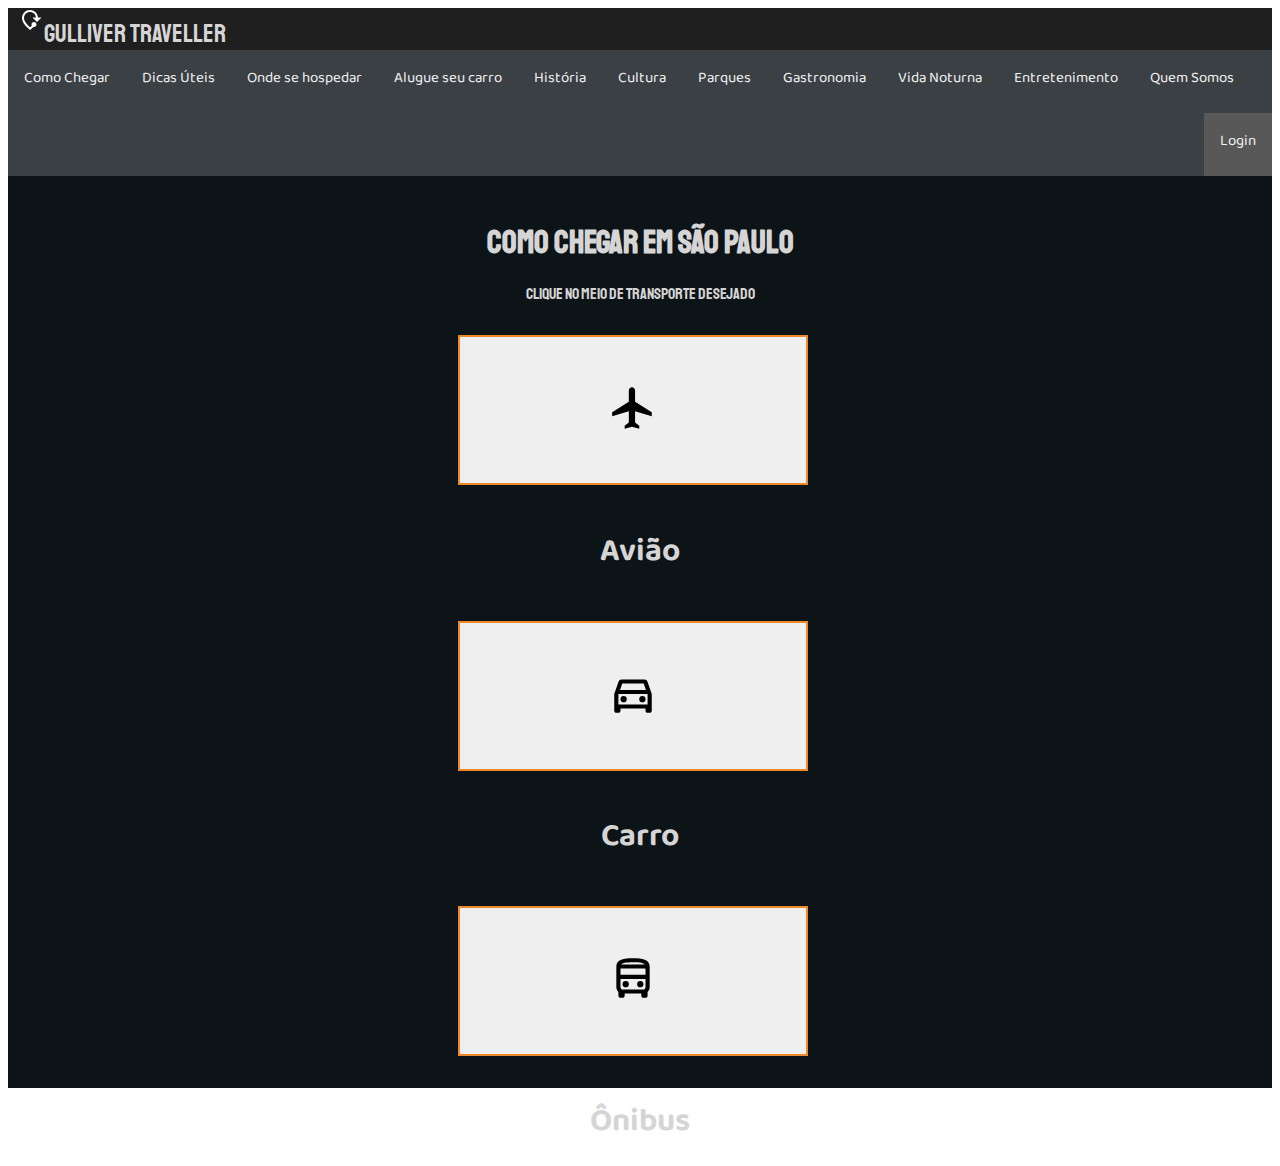
<file: comoChegar.html>
<!DOCTYPE html>
<html lang="pt-br">
<head>
    <meta charset="UTF-8">
    <meta http-equiv="X-UA-Compatible" content="IE=edge">
    <meta name="viewport" content="width=device-width, initial-scale=1.0">
    <title>Gulliver - Como Chegar</title>

    <link rel="stylesheet" href="./css/comoChegar.css">
    <link href="https://cdn.jsdelivr.net/npm/bootstrap@5.0.1/dist/css/bootstrap.min.css" rel="stylesheet" integrity="sha384-+0n0xVW2eSR5OomGNYDnhzAbDsOXxcvSN1TPprVMTNDbiYZCxYbOOl7+AMvyTG2x" crossorigin="anonymous">

    <style> @import url('./css/geral.css'); </style>
</head>
<body>
    
<div class="cor">    
    <!--Nav-->
    <div class="topnav-father">   
        <div class="topnav-name">
            <img src="./img/gulliver.svg" alt="Logo Gulliver">
            <a class="navbar-brand active" href="./index.html">
                 Gulliver Traveller
            </a>
        </div>
        <div class="topnav">
            <div class="textnav">        
                <a href="./comoChegar.html">Como Chegar</a>
                <a href="#">Dicas Úteis</a>
                <a href="#">Onde se hospedar</a>
                <a href="#">Alugue seu carro</a>
                <a href="#">História</a>
                <a href="./cultura.html">Cultura</a>
                <a href="#">Parques</a>
                <a href="#">Gastronomia</a>
                <a href="#">Vida Noturna</a>
                <a href="#">Entretenimento</a>
                <a href="./quemSomos.html">Quem Somos</a>
            </div>

            <div>
                <a class="active1" href="#about">Login</a>
            </div>
            
        </div>
    </div>

    <!--Titulo-->
    <div class="topo">
        <h1>Como chegar em São Paulo</h1>
        <p>Clique no meio de transporte desejado</p>
    </div>

    <!--BOTAO-->
    <div class="buttons">
        <div class="temasButton">
            <button type="button" class="HashButton button_sld sld_down"> <a id="text" href="./transporte/aviao.html"><img class="icone" src="../img/airplane.svg" alt="Avião" title="Avião"></a></button>
            
        </div>
        <h1 class="temasButton titulo-classe">Avião</h1>
        <div class="temasButton">
            <button type="button" class="HashButton button_sld sld_down"> <a id="text" href="./transporte/carro.html"><img class="icone" src="../img/car.svg" alt="Carro" title="Carro"></a></button>
            
        </div>
        <h1 class="temasButton titulo-classe">Carro</h1>
        <div class="temasButton">    
            <button type="button" class="HashButton button_sld sld_down"> <a id="text" href="./transporte/onibus.html"><img class="icone" src="../img/bus.svg" alt="Ônibus" title="Ônibus"></a></button>
        </div>
        <h1 class="temasButton titulo-classe">Ônibus</h1>
        
    </div>
    
</div>

</body>
</html>
</file>
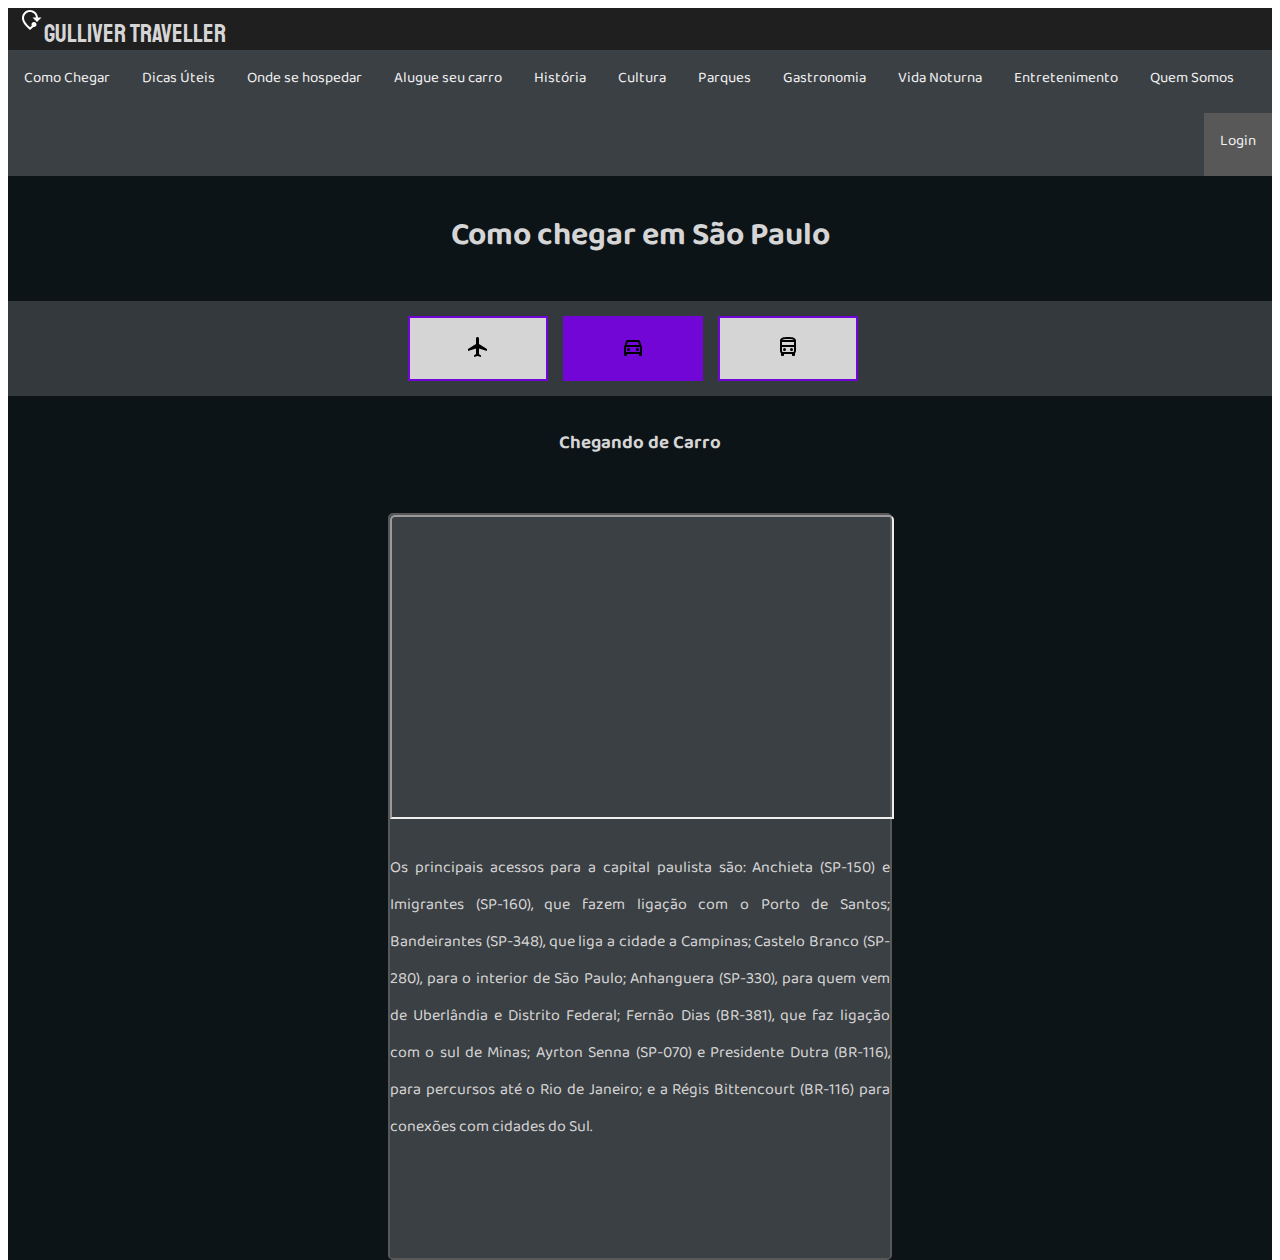
<file: transporte/carro.html>
<!DOCTYPE html>
<html lang="pt-br">
<head>
    <meta charset="UTF-8">
    <meta http-equiv="X-UA-Compatible" content="IE=edge">
    <meta name="viewport" content="width=device-width, initial-scale=1.0">
    <title>Gulliver - Carro</title>

    <link rel="stylesheet" href="../css/carro.css">
    <link href="https://cdn.jsdelivr.net/npm/bootstrap@5.0.1/dist/css/bootstrap.min.css" rel="stylesheet" integrity="sha384-+0n0xVW2eSR5OomGNYDnhzAbDsOXxcvSN1TPprVMTNDbiYZCxYbOOl7+AMvyTG2x" crossorigin="anonymous">
    <style> @import url('../css/geral.css'); </style>
</head>
<body>
    
<div class="cor">

    <!--Nav-->
    <div class="topnav-father">   
        <div class="topnav-name">
            <img src="../img/gulliver.svg" alt="Logo Gulliver">
            <a class="navbar-brand active" href="../index.html">
                 Gulliver Traveller
            </a>
    </div>
    
    <div class="topnav">
            <div class="textnav">        
                <a href="../comoChegar.html">Como Chegar</a>
                <a href="#">Dicas Úteis</a>
                <a href="#">Onde se hospedar</a>
                <a href="#">Alugue seu carro</a>
                <a href="#">História</a>
                <a href="../cultura.html">Cultura</a>
                <a href="#">Parques</a>
                <a href="#">Gastronomia</a>
                <a href="#">Vida Noturna</a>
                <a href="#">Entretenimento</a>
                <a href="../quemSomos.html">Quem Somos</a>
            </div>

            <div>
                <a class="active1" href="#about">Login</a>
            </div>
            
        </div>
    </div>



    <div class="topo">
        <h1>Como chegar em São Paulo</h1>
    </div>
    <!--BOTAO-->

    <div id="borderTema">
        <div class="temasButton">
            <button type="button" class="HashButton button_slide slide_down"> <a id="text" href="aviao.html"><img class="icone" src="../img/airplane.svg" alt="Avião" title="Avião"></a></button>
            <button type="button" id="select" class="HashButton button_slide slide_down"> <a id="text" href="carro.html"><img class="icone" src="../img/car.svg" alt="Carro" title="Carro"></a></button>
            <button type="button" class="HashButton button_slide slide_down"> <a id="text" href="onibus.html"><img class="icone" src="../img/bus.svg" alt="Ônibus" title="Ônibus"></a></button>
        </div>
    </div>

    <div class="topo">
        <h3>Chegando de Carro</h3>   
    </div>
    
    <div class="displayCard">

        <div class="child_container">
            <div class="foto">
                <iframe src="https://www.google.com/maps/embed?pb=!1m18!1m12!1m3!1d467692.04873857915!2d-46.875488621431295!3d-23.681531485507406!2m3!1f0!2f0!3f0!3m2!1i1024!2i768!4f13.1!3m3!1m2!1s0x94ce448183a461d1%3A0x9ba94b08ff335bae!2zU8OjbyBQYXVsbywgU1A!5e0!3m2!1spt-BR!2sbr!4v1623163731176!5m2!1spt-BR!2sbr"></iframe>
            </div>
        
            <div class="card-body">
                <p class="descricao">
                        Os principais acessos para a capital paulista são: Anchieta (SP-150) 
                        e Imigrantes (SP-160), que fazem ligação com o Porto de Santos; Bandeirantes 
                        (SP-348), que liga a cidade a Campinas; Castelo Branco (SP-280), para o 
                        interior de São Paulo; Anhanguera (SP-330), para quem vem de Uberlândia e 
                        Distrito Federal; Fernão Dias (BR-381), que faz ligação com o sul de Minas; 
                        Ayrton Senna (SP-070) e Presidente Dutra (BR-116), para percursos até o Rio 
                        de Janeiro; e a Régis Bittencourt (BR-116) para conexões com cidades do Sul.
                </p>                
            </div>
        </div>
    </div>

</div>

</body>
</html>
</file>
<file: css/comoChegar.css>
/*COR DE FUNDO*/
.cor1{  
  height: 135vh;
  background-color: rgba(13, 20, 24);
  color: #d6d5d5;
}


/*TITULO*/
.topo {
  text-align: center;
  padding-top: 2%;
  font-family: 'Staatliches', cursive;
}

/*Nome De Cada Button*/
.titulo-classe{
  margin-bottom: 10px;
  font-family: 'Baloo Tammudu 2', cursive;
}

.bus {
  background-color: rgba(13, 20, 24);
}

#bus{
  padding-bottom: 25px;
  background-color: rgba(13, 20, 24);
  padding-top: 7px;
}

/*Resposividade*/

@media(max-width: 720px){

  /*NavBar*/
  .textnav a{
    width: 100%;
    font-size: 15px;
  }

  /*Cor De Fundo*/
  .cor1{
    height: 205vh;
    background-color: rgba(13, 20, 24);
    color: #d6d5d5;
  }
}


/* BUTTON STYLE */

.button_sld {
  height: 150px;
  width: 350px; 
  color: rgb(88, 83, 83);
  border: 2px solid rgb(238, 137, 43);
  border-radius: 0px;
  padding: 10px 10px;
  display: inline-block;
  font-family: "Lucida Console", monospace;
  font-size: 14px;
  letter-spacing: 1px;
  cursor: pointer;
  box-shadow: inset 0 0 0 0 rgb(238, 137, 43);
  -webkit-transition: ease-out 0.4s;
  -moz-transition: ease-out 0.4s;
  transition: ease-out 0.4s;
}

.sld_down:hover {
    color: #fff;
    box-shadow: inset 0 150px 0 0 rgb(238, 137, 43);
}

/*Icone Dos Botoes*/
.icone {
    width: 50px;
}
</file>
<file: css/carro.css>
/*TITULO*/

.topo {
    text-align: center;
    margin-top: 30px;
    
}

.descricao{
    text-align: justify;
}


/*Conteudo*/
#textMargin1{
    width: 100%;
    margin-left: 50vh;
}

.rodoviaria{
    width: 50%;
    height: auto;
}

/*TITULO*/

.topo {
    text-align: center;
    margin-top: 30px;
    
}

#aviao{
    background-color: #7206d6;
}

/*Cor de fundo*/
.cor1{  
  height: 146vh;
  background-color: rgba(13, 20, 24);
  color: #d6d5d5;
}


/*BOTAO ICON*/
#borderTe{
    width: 100%;
    background-color: #ffffff29;
    margin-top: 20px;
    margin-bottom: 20px;
}


/*CARDS*/

.displayCard{
    display: flex;
    justify-content: center;
    flex-direction: row;
    flex-wrap: wrap-reverse;
    background-color: rgba(13, 20, 24);

}

.card{
    width: 28rem; 
    margin-left: 23px;  
}

.descricao{
    font-size: 16px;
    text-align: justify;
}

.card-body{
    height: 45vh;
    background-color: #3b4044;
}

.img{
    height: 43vh; 

}

.imagem{
    width: 100%;
    border-top-left-radius: 5px;
    border-top-right-radius: 5px;
}

.descricao{
    font-size: 16px;
}

.container{
    display: flex;
    margin: auto;
    width: 1%;  
}

.child_container{
    margin-left: 25px;
    margin-right: 25px;
    margin-top: 25px;
    display: inline-block;
    width: 500px;
    background-color: #3b4044;
    border: 2px solid #585858;
    border-radius: 5px;
}

.foto iframe{
    width: 100%;
    height: 300px;
    border-top-left-radius: 5px;
    border-top-right-radius: 5px;
}

p a{
    text-decoration: none;
    color: rgb(165, 186, 214);
}

p a:hover{
    text-decoration: none;
    color: rgb(83, 114, 155);
    
}
</file>
